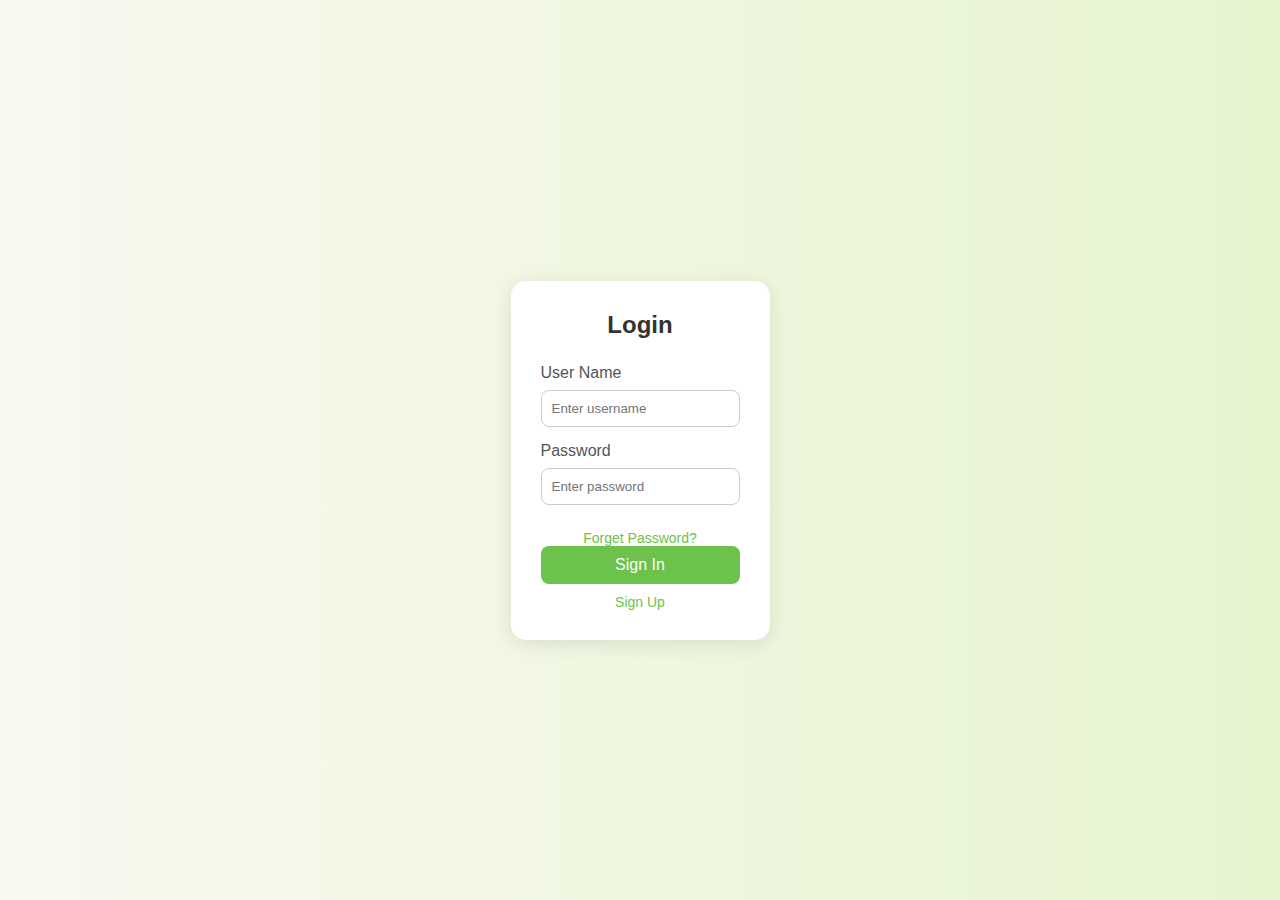
<file: signin.html>
<!DOCTYPE html>
<html lang="en">
<head>
  <meta charset="UTF-8" />
  <meta name="viewport" content="width=device-width, initial-scale=1.0" />
  <title>Lost & Found Login</title>
  <link rel="stylesheet" href="signin.css" />
</head>
<body>
  <section id="hero">
  <div class="login-container">
    <div class="login-box">
      <h2>Login</h2>
      <form action="#" method="POST">
        <label for="username">User Name</label>
        <input type="text" id="username" name="username" placeholder="Enter username" required />
        <label for="password">Password</label>
        <div class="password-field">
          <input type="password" id="password" name="password" placeholder="Enter password" required />
        </div>
        <p class="forgot"><a href="#">Forget Password?</a></p>
        <button type="submit">Sign In</button>
        <p class="link"> <a href="#">Sign Up</a></p>
      </form>
    </div>
  </div>
  </section>
  </body>
  </html>
</file>
<file: signin.css>
* {
    box-sizing: border-box;
    margin: 0;
    padding: 0;
    font-family: "Poppins", sans-serif;
  }
  body {
    background: linear-gradient(to right, #f9f9f0, #e6f5d0);
    display: flex;
    align-items: center;
    justify-content: center;
    height: 100vh;
  }
  
  #hero{
    display: flex;
  justify-content: space-between;
  align-items: center;
  gap: 30px;
  max-width: 900px;
  margin: 0 auto;
  border-radius: 10px;
  padding-top: 20px;
}
.login-container{
    flex: 1;
    text-align: left;
}
.image{
    flex: 1;
  text-align: center;
}

/* arul */
  .login-container {
    width: 100%;
    max-width: 400px;
    background: #ffffff;
    border-radius: 15px;
    box-shadow: 0 4px 20px rgba(0, 0, 0, 0.1);
    padding: 30px;
  }
  .login-box h2 {
    text-align: center;
    margin-bottom: 25px;
    color: #333;
  }
  form label {
    display: block;
    margin-bottom: 8px;
    color: #555;
  }
  form input {
    width: 100%;
    padding: 10px;
    margin-bottom: 15px;
    border: 1px solid #ccc;
    border-radius: 8px;
  }
  button {
    width: 100%;
    padding: 10px;
    background-color: #6cc24a;
    border: none;
    border-radius: 8px;
    color: white;
    font-size: 16px;
    cursor: pointer;
  }
  button:hover {
    background-color: #5aa53f;
  }
  .link,
  .forgot {
    text-align: center;
    font-size: 14px;
    margin-top: 10px;
  }
  a {
    color: #6cc24a;
    text-decoration: none;
  }
  a:hover {
    text-decoration: underline;
  }
  @media (max-width: 480px) {
    .login-container {
      margin: 0 20px;
      padding: 20px;
    }
  }
</file>
